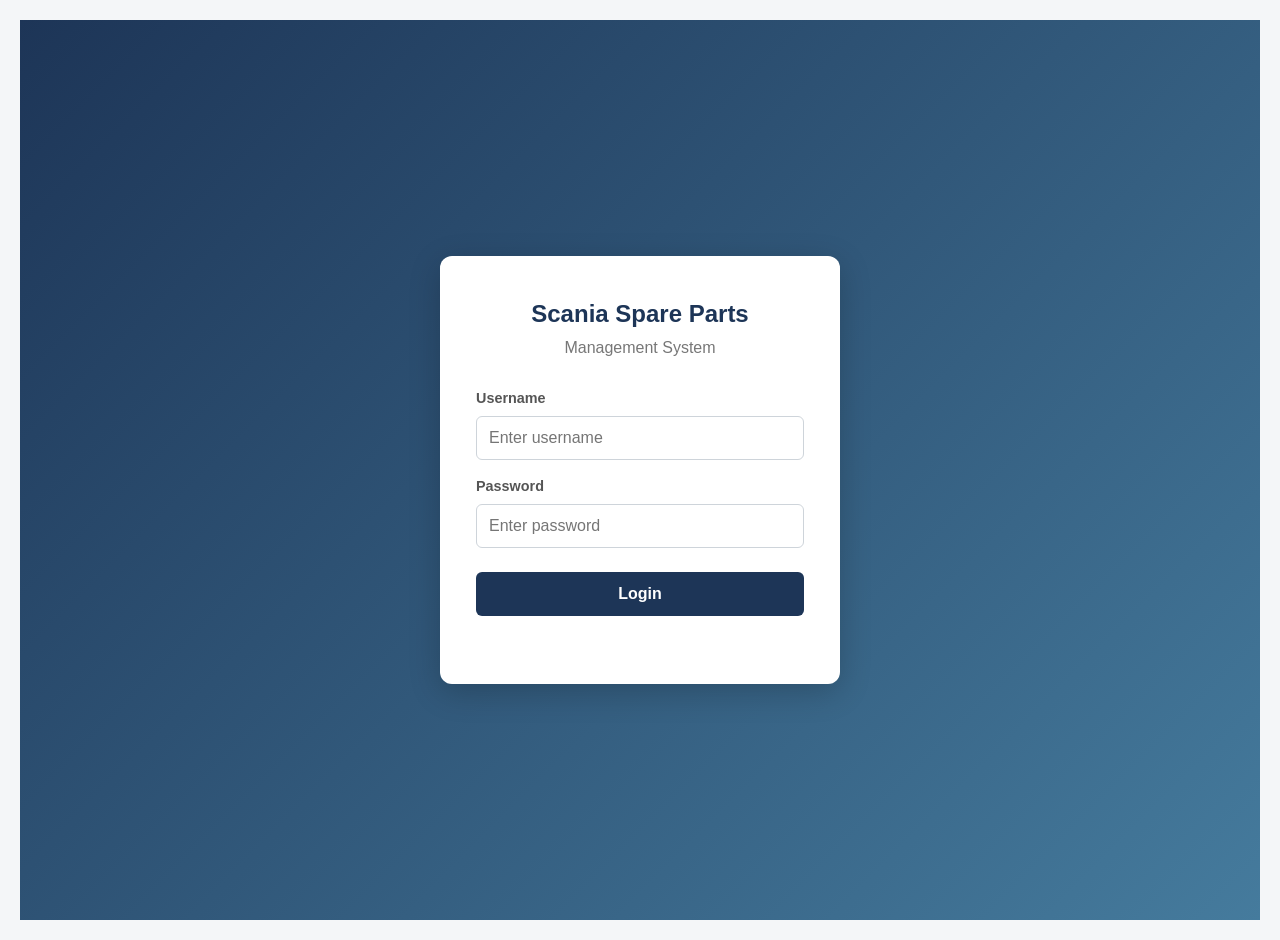
<file: frontend/index.html>
<!DOCTYPE html>
<html lang="en">
<head>
    <meta charset="UTF-8">
    <meta name="viewport" content="width=device-width, initial-scale=1.0">

    <meta http-equiv="Cache-Control" content="no-cache, no-store, must-revalidate">
    <meta http-equiv="Pragma" content="no-cache">
    <meta http-equiv="Expires" content="0">


    <title>Scania Spare Parts Management System</title>

    <link rel="stylesheet" href="css/style.css">
</head>
<body>

<div class="container">

    <header>
        <h1>Scania Spare Parts Management System</h1>
        <p>Dashboard</p>
    </header>

<div class="user-info">
    <h3 id="welcomeUser"></h3>
    <p id="userRole"></p>
</div>
<nav>

<a href="index.html">
🏠 Dashboard
</a>

<a href="inventory.html" id="inventoryLink">
📦 Inventory
</a>

<a href="sales.html" id="salesLink">
💰 Sales
</a>

<a href="purchases.html" id="purchasesLink">
🚚 Purchases
</a>

 <a href="payments.html" id="paymentsLink">
        💳 Payments
    </a>

<a href="reports.html" id="reportsLink">
📊 Reports
</a>

<a href="staff_management.html" id="usersLink">
👥 Staff Management
</a>

<button onclick="logout()">
Logout
</button>

</nav>
<section class="cards">


    <div class="card">
        <h3>Total Parts</h3>
        <p id="totalParts">0</p>
    </div>


    <div class="card">
        <h3>Low Stock Items</h3>
        <p id="lowStock">0</p>
    </div>


    <div class="card">
        <h3>Total Sales</h3>
        <p id="totalSales">ZMW 0.00</p>
    </div>


    <div class="card">
        <h3>Total Purchases</h3>
        <p id="totalPurchases">0</p>
    </div>


    <div class="card">
        <h3>Total Customers</h3>
        <p id="totalCustomers">0</p>
    </div>


    <div class="card">
        <h3>Total Suppliers</h3>
        <p id="totalSuppliers">0</p>
    </div>


    <div class="card">
        <h3>Today's Sales</h3>
        <p id="todaySales">ZMW 0</p>
    </div>


</section>

    <section class="welcome">

        <h2>Welcome</h2>

        <p>
            Welcome to the Scania Spare Parts Management System.
            Use the navigation menu above to manage inventory,
            record sales and purchases, and generate reports.
        </p>

    </section>

    <section class="recent">

        <h2>Recent Inventory</h2>

        <div class="table-wrapper">
        <table id="inventoryTable">

            <thead>

                <tr>
                    <th>Part Number</th>
                    <th>Description</th>
                    <th>Unit</
                    <th>Selling Price</th>
                    <th>Available Stock</th>
                    <th>Status</th>
                </tr>

            </thead>

            <tbody>

            </tbody>

        </table>
        </div>

    </section>

</div>
<script src="js/auth.js"></script>
<script src="js/dashboard.js"></script>

</body>
</html>
</file>
<file: frontend/css/style.css>
* {
    box-sizing: border-box;
}

body {
    font-family: "Segoe UI", Arial, sans-serif;
    background: #f0f2f5;
    margin: 0;
    padding: 0;
    color: #333;
    line-height: 1.5;
}

.container {
    width: 92%;
    max-width: 1200px;
    margin: auto;
    padding-bottom: 40px;
}

/* Header */
header {
    background: linear-gradient(135deg, #1d3557 0%, #264773 100%);
    color: white;
    padding: 28px 24px;
    text-align: center;
    border-radius: 0 0 12px 12px;
    margin-top: 0;
    box-shadow: 0 4px 12px rgba(29, 53, 87, 0.25);
}

header h1 {
    margin: 0;
    font-size: 1.6rem;
    font-weight: 600;
}

header h2 {
    margin: 0;
    font-size: 1.4rem;
}

header p {
    margin: 8px 0 0;
    opacity: 0.9;
    font-size: 0.95rem;
}

/* User info bar */
.user-info {
    background: white;
    margin-top: 16px;
    padding: 14px 20px;
    border-radius: 8px;
    box-shadow: 0 1px 4px rgba(0, 0, 0, 0.08);
    display: flex;
    justify-content: space-between;
    align-items: center;
    flex-wrap: wrap;
    gap: 8px;
}

.user-info h3 {
    margin: 0;
    font-size: 1rem;
    color: #1d3557;
}

.user-info p {
    margin: 0;
    color: #666;
    font-size: 0.9rem;
}

/* Navigation */
nav {
    background: white;
    padding: 12px 16px;
    display: flex;
    gap: 10px;
    margin-top: 16px;
    border-radius: 8px;
    box-shadow: 0 1px 4px rgba(0, 0, 0, 0.08);
    flex-wrap: wrap;
    align-items: center;
}

nav a {
    text-decoration: none;
    background: #457b9d;
    color: white;
    padding: 9px 16px;
    border-radius: 6px;
    font-size: 0.9rem;
    transition: background 0.2s;
}

nav a:hover {
    background: #1d3557;
}

nav button {
    margin-left: auto;
    padding: 9px 18px;
    border: none;
    background: #e63946;
    color: white;
    border-radius: 6px;
    cursor: pointer;
    font-size: 0.9rem;
    transition: background 0.2s;
}

nav button:hover {
    background: #c1121f;
}

/* Cards */
.cards,
.report-cards {
    display: grid;
    grid-template-columns: repeat(auto-fill, minmax(200px, 1fr));
    gap: 16px;
    margin-top: 24px;
}

.card {
    background: white;
    padding: 22px;
    text-align: center;
    border-radius: 10px;
    box-shadow: 0 2px 8px rgba(0, 0, 0, 0.07);
    border-left: 4px solid #457b9d;
}

.card h3 {
    margin: 0 0 12px;
    font-size: 0.85rem;
    color: #666;
    font-weight: 600;
    text-transform: uppercase;
    letter-spacing: 0.5px;
}

.card p {
    font-size: 1.75rem;
    font-weight: 700;
    margin: 0;
    color: #1d3557;
}

/* Sections */
.welcome,
.page-section,
.recent {
    background: white;
    margin-top: 24px;
    padding: 24px;
    border-radius: 10px;
    box-shadow: 0 2px 8px rgba(0, 0, 0, 0.07);
}

.welcome h2,
.page-section h2,
.recent h2 {
    margin-top: 0;
    color: #1d3557;
    font-size: 1.2rem;
}

.section-header {
    display: flex;
    justify-content: space-between;
    align-items: center;
    flex-wrap: wrap;
    gap: 12px;
    margin-bottom: 20px;
}

.section-header h2 {
    margin: 0;
}

/* Tables */
.table-wrapper {
    overflow-x: auto;
}

table {
    width: 100%;
    border-collapse: collapse;
    background: white;
    border-radius: 8px;
    overflow: hidden;
}

th {
    background: #1d3557;
    color: white;
    font-weight: 600;
    font-size: 0.85rem;
    text-transform: uppercase;
    letter-spacing: 0.3px;
}

th, td {
    padding: 12px 14px;
    text-align: left;
    border-bottom: 1px solid #eee;
}

td.actions {
    white-space: nowrap;
}

tr:hover {
    background: #f8f9fa;
}

tr:last-child td {
    border-bottom: none;
}

/* Stock status badges */
.available {
    background: #d4edda;
    color: #155724;
    padding: 4px 12px;
    border-radius: 20px;
    font-weight: 600;
    font-size: 0.8rem;
}

.low-stock {
    background: #f8d7da;
    color: #721c24;
    padding: 4px 12px;
    border-radius: 20px;
    font-weight: 600;
    font-size: 0.8rem;
}

/* Buttons */
button,
.btn-primary,
.btn-secondary {
    padding: 9px 18px;
    border: none;
    border-radius: 6px;
    cursor: pointer;
    font-size: 0.9rem;
    transition: background 0.2s;
}

.btn-primary,
button.btn-primary {
    background: #1d3557;
    color: white;
}

.btn-primary:hover,
button.btn-primary:hover {
    background: #457b9d;
}

.btn-secondary {
    background: #e9ecef;
    color: #333;
}

.btn-secondary:hover {
    background: #dee2e6;
}

td button {
    background: #457b9d;
    color: white;
    padding: 6px 12px;
    margin: 2px;
    font-size: 0.8rem;
}

td button:hover {
    background: #1d3557;
}

/* Forms */
.form-panel,
.inventory-controls,
#addPartSection {
    background: #f8f9fa;
    padding: 20px;
    margin-top: 16px;
    border-radius: 8px;
    border: 1px solid #e9ecef;
}

.form-grid {
    display: grid;
    grid-template-columns: repeat(auto-fill, minmax(240px, 1fr));
    gap: 16px;
    margin-bottom: 16px;
}

.form-group {
    display: flex;
    flex-direction: column;
}

.form-group label,
form label {
    display: block;
    margin-bottom: 6px;
    font-weight: 600;
    font-size: 0.85rem;
    color: #555;
}

.form-group input,
.form-group select,
.form-group textarea,
form input,
form select,
form textarea,
.inventory-controls input,
#addPartSection input {
    width: 100%;
    padding: 10px 12px;
    border: 1px solid #ced4da;
    border-radius: 6px;
    font-size: 0.95rem;
    font-family: inherit;
}

.form-group input:focus,
.form-group select:focus,
form input:focus,
form select:focus {
    border-color: #457b9d;
    outline: none;
    box-shadow: 0 0 0 3px rgba(69, 123, 157, 0.15);
}

.form-actions {
    display: flex;
    gap: 10px;
    margin-top: 16px;
}

.checkbox-label {
    display: flex;
    align-items: center;
    gap: 8px;
    font-weight: normal;
    cursor: pointer;
}

.sale-form,
.purchase-form {
    background: #f8f9fa;
    padding: 20px;
    border-radius: 8px;
    border: 1px solid #e9ecef;
    margin-bottom: 24px;
}

.sale-form h2,
.purchase-form h2,
.page-section h3 {
    margin-top: 0;
    color: #1d3557;
}

hr {
    border: none;
    border-top: 1px solid #dee2e6;
    margin: 24px 0;
}

.total-display {
    font-size: 1.2rem;
    font-weight: 700;
    color: #1d3557;
    margin-top: 16px;
}

.inventory-controls {
    display: flex;
    flex-wrap: wrap;
    align-items: center;
    gap: 12px;
}

.inventory-controls h2 {
    width: 100%;
    margin: 0 0 8px;
    color: #1d3557;
}

.inventory-controls input {
    flex: 1;
    min-width: 200px;
    max-width: 400px;
}

.inventory-controls button {
    background: #1d3557;
    color: white;
}

.inventory-controls button:hover {
    background: #457b9d;
}

#addPartSection label {
    display: block;
    margin-top: 10px;
    font-weight: 600;
    font-size: 0.85rem;
}

#addPartSection button {
    margin-top: 12px;
    background: #1d3557;
    color: white;
}

/* Modal */
.modal {
    display: none;
    position: fixed;
    top: 0;
    left: 0;
    width: 100%;
    height: 100%;
    background: rgba(0, 0, 0, 0.5);
    z-index: 1000;
}

.modal-content {
    background: white;
    width: 90%;
    max-width: 440px;
    margin: 80px auto;
    padding: 24px;
    border-radius: 10px;
    box-shadow: 0 8px 32px rgba(0, 0, 0, 0.2);
}

.modal-content h2 {
    margin-top: 0;
    color: #1d3557;
}

.modal-content input {
    width: 100%;
    padding: 10px;
    margin-bottom: 12px;
    border: 1px solid #ced4da;
    border-radius: 6px;
}

.modal-content button {
    margin-right: 8px;
    margin-top: 8px;
}

/* Login page */
.login-container {
    display: flex;
    justify-content: center;
    align-items: center;
    min-height: 100vh;
    background: linear-gradient(135deg, #1d3557 0%, #457b9d 100%);
}

.login-card {
    background: #fff;
    width: 100%;
    max-width: 400px;
    padding: 40px 36px;
    border-radius: 12px;
    box-shadow: 0 8px 32px rgba(0, 0, 0, 0.2);
    margin: 20px;
}

.login-card h1 {
    text-align: center;
    color: #1d3557;
    margin: 0 0 4px;
    font-size: 1.5rem;
}

.login-card > p {
    text-align: center;
    color: #777;
    margin: 0 0 28px;
}

.login-card label {
    display: block;
    margin-top: 16px;
    margin-bottom: 6px;
    font-weight: 600;
    font-size: 0.9rem;
}

.login-card input {
    width: 100%;
    padding: 12px;
    border: 1px solid #ced4da;
    border-radius: 6px;
    font-size: 1rem;
}

.login-card input:focus {
    border-color: #1d3557;
    outline: none;
    box-shadow: 0 0 0 3px rgba(29, 53, 87, 0.15);
}

.login-card button {
    width: 100%;
    margin-top: 24px;
    padding: 13px;
    background: #1d3557;
    color: white;
    border: none;
    border-radius: 6px;
    cursor: pointer;
    font-size: 1rem;
    font-weight: 600;
}

.login-card button:hover {
    background: #457b9d;
}

#message {
    color: #e63946;
    text-align: center;
    margin-top: 16px;
    font-weight: 600;
    font-size: 0.9rem;
}

/* Responsive */
@media (max-width: 768px) {
    header h1 {
        font-size: 1.25rem;
    }

    nav {
        flex-direction: column;
        align-items: stretch;
    }

    nav button {
        margin-left: 0;
    }

    nav a {
        text-align: center;
    }

    .cards,
    .report-cards {
        grid-template-columns: 1fr 1fr;
    }
}

@media (max-width: 480px) {
    .cards,
    .report-cards {
        grid-template-columns: 1fr;
    }

    .container {
        width: 96%;
    }
}
/* =========================
   Payments Page
========================= */

body {
    font-family: Arial, sans-serif;
    background: #f4f6f8;
    margin: 0;
    padding: 20px;
}


h1 {
    margin-bottom: 25px;
    color: #333;
}


h2 {
    color: #333;
}

/* ==========================================
   PAYMENTS PAGE
========================================== */

.payments-container{
    padding:20px;
}

.payments-title{
    font-size:28px;
    font-weight:bold;
    color:#2c3e50;
    margin-bottom:20px;
}

#paymentsTable{
    width:100%;
    border-collapse:collapse;
    background:#fff;
    margin-top:20px;
    border-radius:8px;
    overflow:hidden;
}

#paymentsTable th{
    background:#1f2937;
    color:#fff;
    padding:12px;
    text-align:left;
}

#paymentsTable td{
    padding:12px;
    border-bottom:1px solid #e5e7eb;
}

#paymentsTable tr:hover{
    background:#f5f5f5;
}

#paymentForm{
    display:none;
    margin-top:30px;
    background:#fff;
    padding:20px;
    border-radius:8px;
    box-shadow:0 2px 10px rgba(0,0,0,.1);
    max-width:500px;
}

#paymentForm h2{
    margin-top:0;
    margin-bottom:20px;
}

#paymentForm label{
    display:block;
    margin-top:15px;
    font-weight:600;
}

#paymentForm input{
    width:100%;
    padding:10px;
    margin-top:5px;
    border:1px solid #ccc;
    border-radius:5px;
    box-sizing:border-box;
}

#paymentForm button{
    margin-top:20px;
    width:100%;
    padding:12px;
    background:#198754;
    color:#fff;
    border:none;
    border-radius:5px;
    cursor:pointer;
}

#paymentForm button:hover{
    background:#157347;
}

.receive-payment-btn{
    background:#0d6efd;
    color:#fff;
    border:none;
    padding:8px 14px;
    border-radius:5px;
    cursor:pointer;
}

.receive-payment-btn:hover{
    background:#0b5ed7;
}

.payment-paid{
    color:#198754;
    font-weight:bold;
}

.payment-partial{
    color:#fd7e14;
    font-weight:bold;
}

.payment-unpaid{
    color:#dc3545;
    font-weight:bold;
}
</file>
